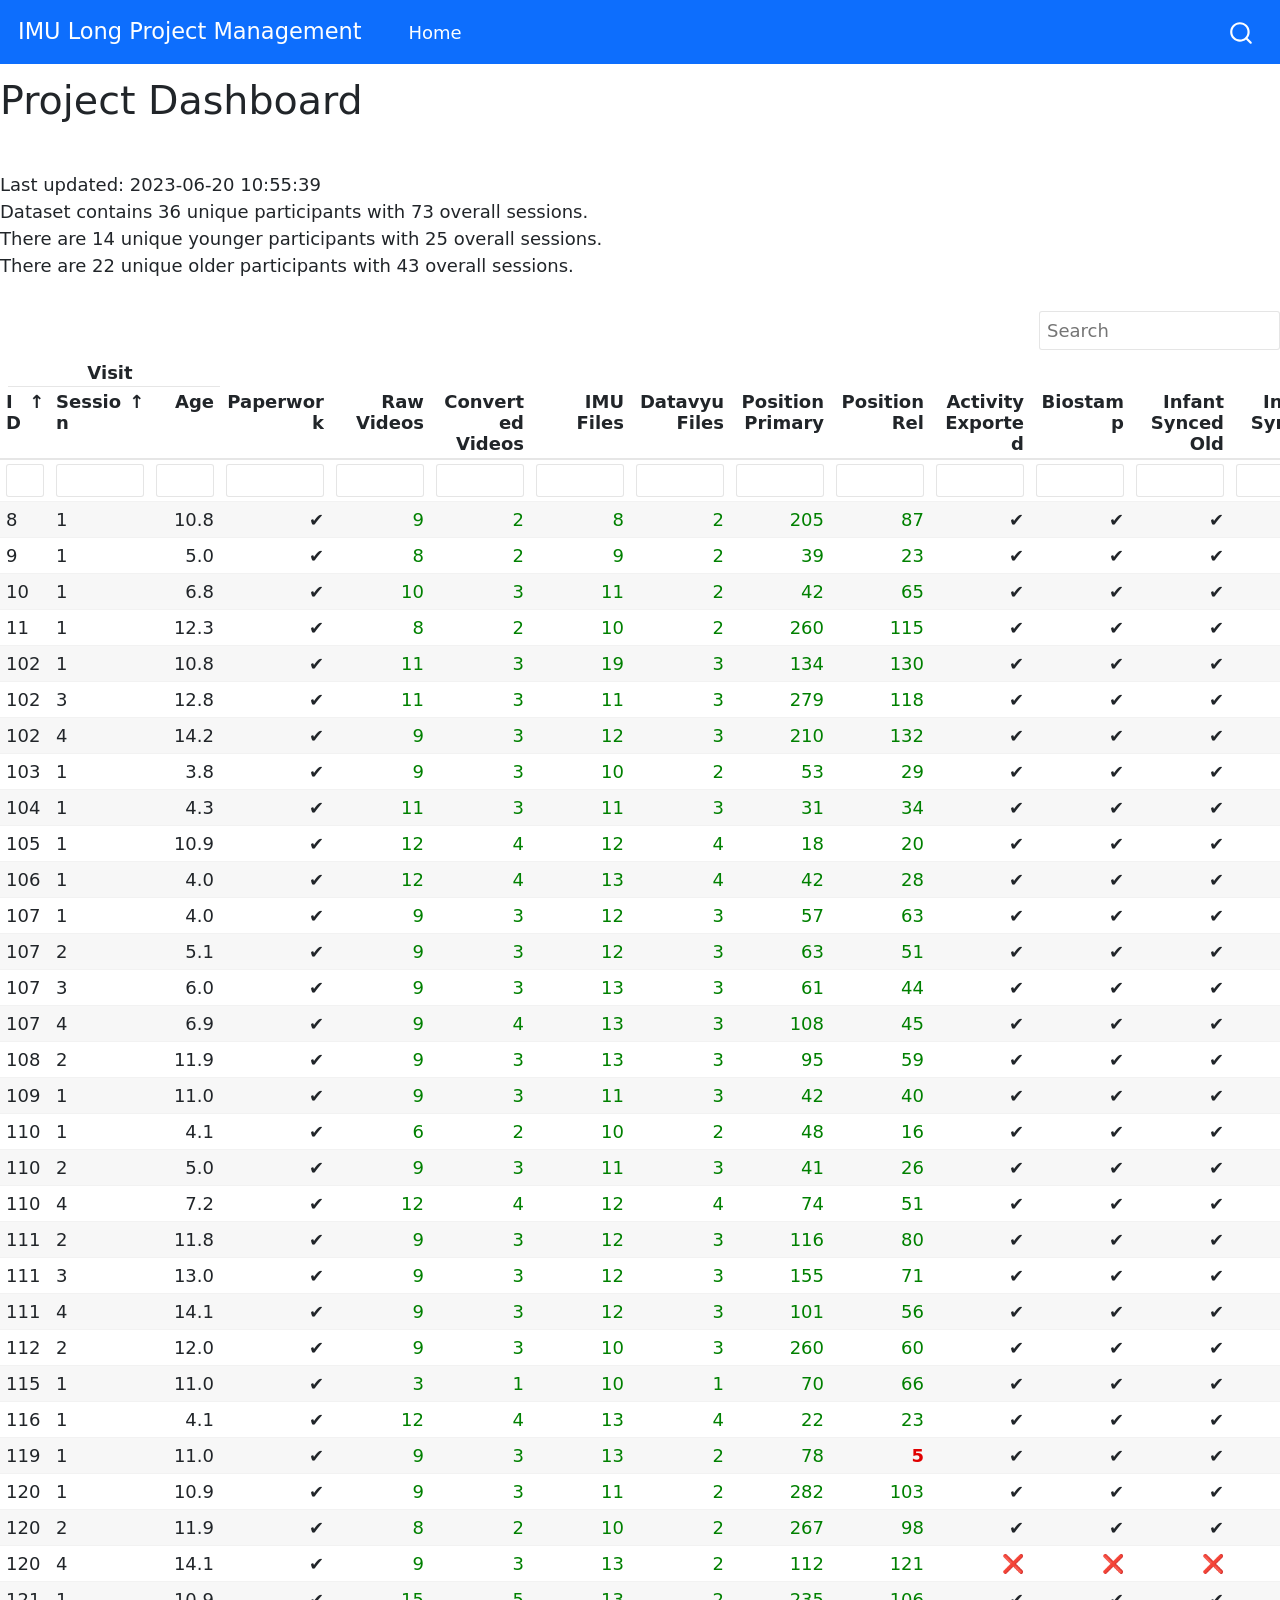
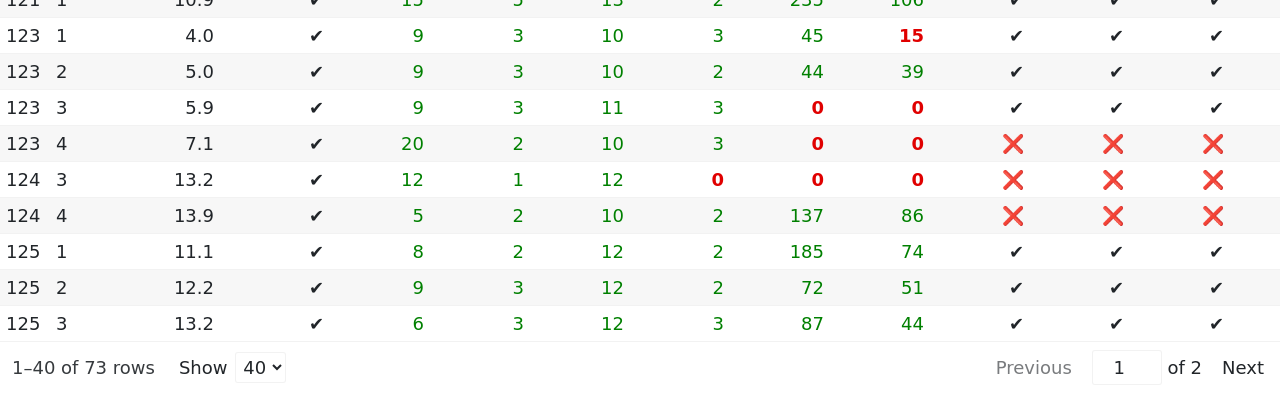
<file: docs/index.html>
<!DOCTYPE html>
<html xmlns="http://www.w3.org/1999/xhtml" lang="en" xml:lang="en"><head>

<meta charset="utf-8">
<meta name="generator" content="quarto-1.2.335">

<meta name="viewport" content="width=device-width, initial-scale=1.0, user-scalable=yes">


<title>IMU Long Project Management - Project Dashboard</title>
<style>
code{white-space: pre-wrap;}
span.smallcaps{font-variant: small-caps;}
div.columns{display: flex; gap: min(4vw, 1.5em);}
div.column{flex: auto; overflow-x: auto;}
div.hanging-indent{margin-left: 1.5em; text-indent: -1.5em;}
ul.task-list{list-style: none;}
ul.task-list li input[type="checkbox"] {
  width: 0.8em;
  margin: 0 0.8em 0.2em -1.6em;
  vertical-align: middle;
}
</style>


<script src="site_libs/quarto-nav/quarto-nav.js"></script>
<script src="site_libs/quarto-nav/headroom.min.js"></script>
<script src="site_libs/clipboard/clipboard.min.js"></script>
<script src="site_libs/quarto-search/autocomplete.umd.js"></script>
<script src="site_libs/quarto-search/fuse.min.js"></script>
<script src="site_libs/quarto-search/quarto-search.js"></script>
<meta name="quarto:offset" content="./">
<script src="site_libs/quarto-html/quarto.js"></script>
<script src="site_libs/quarto-html/popper.min.js"></script>
<script src="site_libs/quarto-html/tippy.umd.min.js"></script>
<script src="site_libs/quarto-html/anchor.min.js"></script>
<link href="site_libs/quarto-html/tippy.css" rel="stylesheet">
<link href="site_libs/quarto-html/quarto-syntax-highlighting.css" rel="stylesheet" id="quarto-text-highlighting-styles">
<script src="site_libs/bootstrap/bootstrap.min.js"></script>
<link href="site_libs/bootstrap/bootstrap-icons.css" rel="stylesheet">
<link href="site_libs/bootstrap/bootstrap.min.css" rel="stylesheet" id="quarto-bootstrap" data-mode="light">
<script id="quarto-search-options" type="application/json">{
  "location": "navbar",
  "copy-button": false,
  "collapse-after": 3,
  "panel-placement": "end",
  "type": "overlay",
  "limit": 20,
  "language": {
    "search-no-results-text": "No results",
    "search-matching-documents-text": "matching documents",
    "search-copy-link-title": "Copy link to search",
    "search-hide-matches-text": "Hide additional matches",
    "search-more-match-text": "more match in this document",
    "search-more-matches-text": "more matches in this document",
    "search-clear-button-title": "Clear",
    "search-detached-cancel-button-title": "Cancel",
    "search-submit-button-title": "Submit"
  }
}</script>

<script src="site_libs/core-js-2.5.3/shim.min.js"></script>
<script src="site_libs/react-17.0.0/react.min.js"></script>
<script src="site_libs/react-17.0.0/react-dom.min.js"></script>
<script src="site_libs/reactwidget-1.0.0/react-tools.js"></script>
<script src="site_libs/htmlwidgets-1.6.2/htmlwidgets.js"></script>
<link href="site_libs/reactable-0.4.4/reactable.css" rel="stylesheet">
<script src="site_libs/reactable-binding-0.4.4/reactable.js"></script>


</head>

<body class="nav-fixed fullcontent">

<div id="quarto-search-results"></div>
  <header id="quarto-header" class="headroom fixed-top">
    <nav class="navbar navbar-expand-lg navbar-dark ">
      <div class="navbar-container container-fluid">
      <div class="navbar-brand-container">
    <a class="navbar-brand" href="./index.html">
    <span class="navbar-title">IMU Long Project Management</span>
    </a>
  </div>
          <button class="navbar-toggler" type="button" data-bs-toggle="collapse" data-bs-target="#navbarCollapse" aria-controls="navbarCollapse" aria-expanded="false" aria-label="Toggle navigation" onclick="if (window.quartoToggleHeadroom) { window.quartoToggleHeadroom(); }">
  <span class="navbar-toggler-icon"></span>
</button>
          <div class="collapse navbar-collapse" id="navbarCollapse">
            <ul class="navbar-nav navbar-nav-scroll me-auto">
  <li class="nav-item">
    <a class="nav-link active" href="./index.html" aria-current="page">
 <span class="menu-text">Home</span></a>
  </li>  
</ul>
              <div id="quarto-search" class="" title="Search"></div>
          </div> <!-- /navcollapse -->
      </div> <!-- /container-fluid -->
    </nav>
</header>
<!-- content -->
<div id="quarto-content" class="quarto-container page-layout-custom page-navbar">
<!-- sidebar -->
<!-- margin-sidebar -->
<!-- main -->

<header id="title-block-header" class="quarto-title-block default">
<div class="quarto-title">
<h1 class="title">Project Dashboard</h1>
</div>



<div class="quarto-title-meta">

    
  
    
  </div>
  

</header>

<div class="cell">

</div>
<p>Last updated: 2023-06-20 10:55:39<br>
Dataset contains 36 unique participants with 73 overall sessions.<br>
There are 14 unique younger participants with 25 overall sessions.<br>
There are 22 unique older participants with 43 overall sessions.</p>
<div class="cell">
<div class="cell-output-display">

<div class="reactable html-widget html-fill-item-overflow-hidden html-fill-item" id="htmlwidget-3f5544993ae7a41d0b6e" style="width:auto;height:auto;"></div>
<script type="application/json" data-for="htmlwidget-3f5544993ae7a41d0b6e">{"x":{"tag":{"name":"Reactable","attribs":{"data":{"ID":[8,9,10,11,102,102,102,103,104,105,106,107,107,107,107,108,109,110,110,110,111,111,111,112,115,116,119,120,120,120,121,123,123,123,123,124,124,125,125,125,125,128,128,128,128,130,130,130,130,132,132,133,133,134,136,136,136,136,138,138,138,139,139,139,140,141,141,141,145,145,148,148,149],"Session":[1,1,1,1,1,3,4,1,1,1,1,1,2,3,4,2,1,1,2,4,2,3,4,2,1,1,1,1,2,4,1,1,2,3,4,3,4,1,2,3,4,1,2,3,4,1,2,3,4,3,4,1,3,1,1,2,3,4,1,2,3,1,2,3,1,2,3,4,2,3,1,2,1],"Paperwork":[1,1,1,1,3,3,3,3,3,3,3,3,3,3,3,3,3,4,3,3,3,3,3,3,3,3,3,3,3,3,3,3,3,3,3,3,3,3,3,3,3,3,2,3,3,3,3,3,3,3,3,4,3,3,3,3,3,3,3,3,3,3,3,3,3,3,3,3,3,3,3,3,3],"Raw Videos":[9,8,10,8,11,11,9,9,11,12,12,9,9,9,9,9,9,6,9,12,9,9,9,9,3,12,9,9,8,9,15,9,9,9,20,12,5,8,9,6,6,6,12,4,5,9,12,11,32,4,6,5,5,9,5,11,30,4,1,6,6,6,14,12,7,26,19,25,6,6,5,28,6],"Converted Videos":[2,2,3,2,3,3,3,3,3,4,4,3,3,3,4,3,3,2,3,4,3,3,3,3,1,4,3,3,2,3,5,3,3,3,2,1,2,2,3,3,2,0,1,2,2,3,3,2,2,2,1,2,2,3,2,2,2,2,0,0,2,2,2,2,2,2,2,2,4,2,2,2,2],"IMU Files":[8,9,11,10,19,11,12,10,11,12,13,12,12,13,13,13,11,10,11,12,12,12,12,10,10,13,13,11,10,13,13,10,10,11,10,12,10,12,12,12,10,12,11,10,12,14,11,11,13,10,10,12,11,11,10,11,8,12,11,12,12,12,12,12,12,12,11,2,10,13,10,10,10],"Datavyu Files":[2,2,2,2,3,3,3,2,3,4,4,3,3,3,3,3,3,2,3,4,3,3,3,3,1,4,2,2,2,2,2,3,2,3,3,0,2,2,2,3,2,2,1,2,2,1,3,3,2,1,1,2,2,0,2,2,2,0,0,0,0,1,2,0,2,2,2,0,2,0,2,0,2],"Position Primary":[205,39,42,260,134,279,210,53,31,18,42,57,63,61,108,95,42,48,41,74,116,155,101,260,70,22,78,282,267,112,235,45,44,0,0,0,137,185,72,87,73,0,209,103,36,90,0,0,154,8,0,176,2,0,0,0,131,0,0,0,0,2,0,0,37,73,5,0,2,0,2,0,2],"Position Rel":[87,23,65,115,130,118,132,29,34,20,28,63,51,44,45,59,40,16,26,51,80,71,56,60,66,23,5,103,98,121,106,15,39,0,0,0,86,74,51,44,58,0,66,60,38,94,0,0,39,6,0,117,34,0,0,0,2,0,0,0,0,47,0,0,41,47,45,0,19,0,29,0,14],"Activity Exported":[1,1,1,1,1,1,1,1,1,1,1,1,1,1,1,1,1,1,1,1,1,1,1,1,1,1,1,1,1,0,1,1,1,1,0,0,0,1,1,1,0,1,0,0,0,1,1,0,0,0,0,1,0,0,1,0,0,0,0,0,0,0,0,0,0,0,0,0,0,0,0,0,0],"Biostamp":[1,1,1,1,1,1,1,1,1,1,1,1,1,1,1,1,1,1,1,1,1,1,1,1,1,1,1,1,1,0,1,1,1,1,0,0,0,1,1,1,0,1,1,1,0,1,1,1,0,1,0,1,0,0,1,0,0,0,0,0,0,0,0,0,0,0,0,0,0,0,0,0,0],"Infant Synced Old":[1,1,1,1,1,1,1,1,1,1,1,1,1,1,1,1,1,1,1,1,1,1,1,1,1,1,1,1,1,0,1,1,1,1,0,0,0,1,1,1,0,1,0,0,0,1,1,0,0,0,0,1,0,0,0,0,0,0,0,0,0,0,0,0,0,0,0,0,0,0,0,0,0],"Infant Synced Jul":[1,1,1,1,1,1,1,1,1,1,1,1,1,1,1,1,1,1,1,1,1,1,1,1,1,1,1,1,1,0,1,1,1,1,0,0,0,1,1,1,0,1,0,0,0,1,1,0,0,0,0,1,0,0,1,0,0,0,0,0,0,0,0,0,0,0,0,0,0,0,0,0,0],"Infant Synced Codes":[1,1,1,1,1,1,1,1,1,1,1,1,1,1,1,1,1,1,1,1,1,1,1,1,1,1,1,1,1,0,1,1,1,1,0,0,0,1,1,1,0,1,0,0,0,1,1,0,0,0,0,1,0,0,1,0,0,0,0,0,0,0,0,0,0,0,0,0,0,0,0,0,0],"LENA ITS":[1,1,1,1,1,1,1,1,1,1,1,1,1,1,1,1,1,1,1,1,1,1,1,1,1,1,1,1,1,1,1,1,1,1,1,1,1,1,1,1,1,1,1,1,0,1,1,1,0,1,0,1,0,1,1,1,0,0,1,0,0,1,0,0,0,0,0,0,0,0,0,0,0],"LENA Processed":[2,2,2,2,2,2,2,2,2,2,2,2,2,2,2,2,2,2,2,2,2,2,2,2,2,2,2,2,2,2,2,2,2,2,2,2,2,2,2,2,2,2,2,2,0,2,2,2,0,2,0,2,0,2,2,2,0,0,2,0,0,2,0,0,0,0,0,0,0,0,0,0,0],"LENA Synced":[1,1,1,1,1,1,1,1,1,1,1,1,1,1,1,1,1,1,1,1,1,1,1,1,1,1,1,1,1,0,1,1,1,1,0,0,0,1,1,0,0,1,0,0,0,1,0,0,0,0,0,0,0,0,0,0,0,0,0,0,0,0,0,0,0,0,0,0,0,0,0,0,0],"Pt2 Processed":[1,1,0,1,1,1,0,1,1,1,1,1,0,1,1,1,1,1,1,1,1,1,1,1,0,1,1,1,1,0,0,0,1,0,0,0,0,1,1,0,0,0,0,0,0,0,0,0,0,0,0,0,0,0,0,0,0,0,0,0,0,0,0,0,0,0,0,0,0,0,0,0,0],"Age":[10.8090349075975,4.96098562628337,6.80082135523614,12.2546201232033,10.8418891170431,12.8459958932238,14.2258726899384,3.84394250513347,4.27104722792608,10.9075975359343,4.0082135523614,4.04106776180698,5.09240246406571,5.97946611909651,6.93223819301848,11.8932238193018,10.9733059548255,4.10677618069815,5.02669404517454,7.16221765913758,11.8275154004107,12.9774127310062,14.0616016427105,12.0246406570842,10.9733059548255,4.07392197125257,11.0390143737166,10.9404517453799,11.9260780287474,14.0944558521561,10.9404517453799,4.0082135523614,4.96098562628337,5.91375770020534,7.06365503080082,13.2073921971253,13.8973305954825,11.1047227926078,12.1560574948665,13.1745379876797,13.864476386037,10.8418891170431,12.0574948665298,13.0102669404517,"NA",10.7433264887064,12.0246406570842,12.8459958932238,14.0616016427105,5.84804928131417,6.99794661190965,11.1375770020534,13.0759753593429,11.2361396303901,11.170431211499,12.0903490759754,12.8788501026694,13.8973305954825,3.71252566735113,5.02669404517454,6.04517453798768,11.006160164271,"NA",13.1088295687885,11.2032854209446,12.0903490759754,12.911704312115,"NA",4.79671457905544,"NA",4.07392197125257,"NA",3.90965092402464],"Date":["3/30/21","5/5/21","5/25/21","6/16/21","7/12/21","9/11/21","10/23/21","9/6/21","1/3/22","2/9/22","3/3/22","3/8/22","4/9/22","5/6/22","6/4/22","5/12/22","5/19/22","5/31/22","6/28/22","9/1/22","6/14/22","7/19/22","8/21/22","6/16/22","10/5/22","8/15/22","11/1/22","11/13/22","12/13/22","2/17/23","11/8/22","11/22/22","12/21/22","1/19/23","2/23/23","1/31/23","2/21/23","12/4/22","1/5/23","2/5/23","2/26/23","12/19/22","1/25/23","2/23/23",null,"12/19/22","1/27/23","2/21/23","3/30/23","2/7/23","3/14/23","2/10/23","4/10/23","2/12/23","2/15/23","3/15/23","4/8/23","5/9/23","3/8/23","4/17/23","5/18/23","3/12/23",null,"5/15/23","3/20/23","4/6/23","5/1/23",null,"5/11/23",null,"5/23/23",null,"5/26/23"],"Start Time":["10:25:00","10:18:00","09:29:00","09:41:00","12:39:00","09:13:00","10:40:00","10:00:00","09:25:00","10:10:00","10:34:00","10:24:00","10:38:00","10:49:00","10:47:00","10:40:00","11:34:00","10:17:00","10:26:00","13:15:00","09:29:00","09:48:00","09:14:00","10:17:00","10:31:00","10:40:00","10:20:00","10:01:00","10:52:00","10:58:00","10:45:00","08:52:00","10:25:00","09:12:00","09:25:00","09:38:00","09:39:00","10:22:00","10:22:00","09:50:00","10:13:00","12:05:00","09:17:00","09:11:00",null,"09:28:00","10:20:00","10:11:00","11:40:00","09:41:00","09:26:00","09:22:00","08:57:00","09:19:00","10:12:00","10:25:00","10:15:00","10:24:00","09:55:00","09:30:00","09:51:00","09:39:00",null,"10:24:00","09:17:00","08:34:00","08:19:00",null,"10:09:00",null,"10:10:00",null,"10:40:00"],"End Time":["17:15:00","20:14:00","20:20:00","20:03:00","20:00:00","20:00:00","20:00:00","20:00:00","16:37:00","18:27:00","21:10:00","20:21:00","19:37:00","19:02:00","19:18:00","19:33:00","18:40:00","20:30:00","21:15:00","21:15:00","17:46:00","18:33:00","10:28:00","22:20:00","17:40:00","20:00:00","19:00:00","19:20:00","22:28:00","22:30:00","18:51:00","18:09:00","18:14:00","18:49:00","18:45:00","21:15:00","19:30:00","19:30:00","20:30:00","20:15:00","20:00:00","19:15:00","17:45:00","19:37:00",null,"18:55:00","20:00:00","15:36:00","19:03:00","19:00:00","19:20:00","11:22:00","19:00:00","19:05:00","21:50:00","22:34:00","22:54:00","22:45:00","20:00:00","19:02:00","19:27:00","20:54:00",null,"18:59:00","19:25:00","19:02:00","19:07:00",null,"20:44:00",null,"19:25:00",null,"17:40:00"]},"columns":[{"id":"ID","name":"ID","type":"numeric","format":{"cell":{"digits":0},"aggregated":{"digits":0}},"maxWidth":50,"align":"left"},{"id":"Session","name":"Session","type":"numeric","format":{"cell":{"digits":0},"aggregated":{"digits":0}},"maxWidth":100,"align":"left"},{"id":"Paperwork","name":"Paperwork","type":"numeric","format":{"cell":{"digits":1,"percent":true},"aggregated":{"digits":1,"percent":true}},"cell":["✔️","✔️","✔️","✔️","✔️","✔️","✔️","✔️","✔️","✔️","✔️","✔️","✔️","✔️","✔️","✔️","✔️","✔️","✔️","✔️","✔️","✔️","✔️","✔️","✔️","✔️","✔️","✔️","✔️","✔️","✔️","✔️","✔️","✔️","✔️","✔️","✔️","✔️","✔️","✔️","✔️","✔️","✔️","✔️","✔️","✔️","✔️","✔️","✔️","✔️","✔️","✔️","✔️","✔️","✔️","✔️","✔️","✔️","✔️","✔️","✔️","✔️","✔️","✔️","✔️","✔️","✔️","✔️","✔️","✔️","✔️","✔️","✔️"],"minWidth":110},{"id":"Raw Videos","name":"Raw Videos","type":"numeric","format":{"cell":{"digits":0},"aggregated":{"digits":0}},"style":[{"color":"#008000"},{"color":"#008000"},{"color":"#008000"},{"color":"#008000"},{"color":"#008000"},{"color":"#008000"},{"color":"#008000"},{"color":"#008000"},{"color":"#008000"},{"color":"#008000"},{"color":"#008000"},{"color":"#008000"},{"color":"#008000"},{"color":"#008000"},{"color":"#008000"},{"color":"#008000"},{"color":"#008000"},{"color":"#008000"},{"color":"#008000"},{"color":"#008000"},{"color":"#008000"},{"color":"#008000"},{"color":"#008000"},{"color":"#008000"},{"color":"#008000"},{"color":"#008000"},{"color":"#008000"},{"color":"#008000"},{"color":"#008000"},{"color":"#008000"},{"color":"#008000"},{"color":"#008000"},{"color":"#008000"},{"color":"#008000"},{"color":"#008000"},{"color":"#008000"},{"color":"#008000"},{"color":"#008000"},{"color":"#008000"},{"color":"#008000"},{"color":"#008000"},{"color":"#008000"},{"color":"#008000"},{"color":"#008000"},{"color":"#008000"},{"color":"#008000"},{"color":"#008000"},{"color":"#008000"},{"color":"#008000"},{"color":"#008000"},{"color":"#008000"},{"color":"#008000"},{"color":"#008000"},{"color":"#008000"},{"color":"#008000"},{"color":"#008000"},{"color":"#008000"},{"color":"#008000"},{"color":"#008000"},{"color":"#008000"},{"color":"#008000"},{"color":"#008000"},{"color":"#008000"},{"color":"#008000"},{"color":"#008000"},{"color":"#008000"},{"color":"#008000"},{"color":"#008000"},{"color":"#008000"},{"color":"#008000"},{"color":"#008000"},{"color":"#008000"},{"color":"#008000"}]},{"id":"Converted Videos","name":"Converted Videos","type":"numeric","format":{"cell":{"digits":0},"aggregated":{"digits":0}},"style":[{"color":"#008000"},{"color":"#008000"},{"color":"#008000"},{"color":"#008000"},{"color":"#008000"},{"color":"#008000"},{"color":"#008000"},{"color":"#008000"},{"color":"#008000"},{"color":"#008000"},{"color":"#008000"},{"color":"#008000"},{"color":"#008000"},{"color":"#008000"},{"color":"#008000"},{"color":"#008000"},{"color":"#008000"},{"color":"#008000"},{"color":"#008000"},{"color":"#008000"},{"color":"#008000"},{"color":"#008000"},{"color":"#008000"},{"color":"#008000"},{"color":"#008000"},{"color":"#008000"},{"color":"#008000"},{"color":"#008000"},{"color":"#008000"},{"color":"#008000"},{"color":"#008000"},{"color":"#008000"},{"color":"#008000"},{"color":"#008000"},{"color":"#008000"},{"color":"#008000"},{"color":"#008000"},{"color":"#008000"},{"color":"#008000"},{"color":"#008000"},{"color":"#008000"},{"color":"#e00000","fontWeight":"bold"},{"color":"#008000"},{"color":"#008000"},{"color":"#008000"},{"color":"#008000"},{"color":"#008000"},{"color":"#008000"},{"color":"#008000"},{"color":"#008000"},{"color":"#008000"},{"color":"#008000"},{"color":"#008000"},{"color":"#008000"},{"color":"#008000"},{"color":"#008000"},{"color":"#008000"},{"color":"#008000"},{"color":"#e00000","fontWeight":"bold"},{"color":"#e00000","fontWeight":"bold"},{"color":"#008000"},{"color":"#008000"},{"color":"#008000"},{"color":"#008000"},{"color":"#008000"},{"color":"#008000"},{"color":"#008000"},{"color":"#008000"},{"color":"#008000"},{"color":"#008000"},{"color":"#008000"},{"color":"#008000"},{"color":"#008000"}]},{"id":"IMU Files","name":"IMU Files","type":"numeric","format":{"cell":{"digits":0},"aggregated":{"digits":0}},"style":[{"color":"#008000"},{"color":"#008000"},{"color":"#008000"},{"color":"#008000"},{"color":"#008000"},{"color":"#008000"},{"color":"#008000"},{"color":"#008000"},{"color":"#008000"},{"color":"#008000"},{"color":"#008000"},{"color":"#008000"},{"color":"#008000"},{"color":"#008000"},{"color":"#008000"},{"color":"#008000"},{"color":"#008000"},{"color":"#008000"},{"color":"#008000"},{"color":"#008000"},{"color":"#008000"},{"color":"#008000"},{"color":"#008000"},{"color":"#008000"},{"color":"#008000"},{"color":"#008000"},{"color":"#008000"},{"color":"#008000"},{"color":"#008000"},{"color":"#008000"},{"color":"#008000"},{"color":"#008000"},{"color":"#008000"},{"color":"#008000"},{"color":"#008000"},{"color":"#008000"},{"color":"#008000"},{"color":"#008000"},{"color":"#008000"},{"color":"#008000"},{"color":"#008000"},{"color":"#008000"},{"color":"#008000"},{"color":"#008000"},{"color":"#008000"},{"color":"#008000"},{"color":"#008000"},{"color":"#008000"},{"color":"#008000"},{"color":"#008000"},{"color":"#008000"},{"color":"#008000"},{"color":"#008000"},{"color":"#008000"},{"color":"#008000"},{"color":"#008000"},{"color":"#008000"},{"color":"#008000"},{"color":"#008000"},{"color":"#008000"},{"color":"#008000"},{"color":"#008000"},{"color":"#008000"},{"color":"#008000"},{"color":"#008000"},{"color":"#008000"},{"color":"#008000"},{"color":"#e00000","fontWeight":"bold"},{"color":"#008000"},{"color":"#008000"},{"color":"#008000"},{"color":"#008000"},{"color":"#008000"}]},{"id":"Datavyu Files","name":"Datavyu Files","type":"numeric","format":{"cell":{"digits":0},"aggregated":{"digits":0}},"style":[{"color":"#008000"},{"color":"#008000"},{"color":"#008000"},{"color":"#008000"},{"color":"#008000"},{"color":"#008000"},{"color":"#008000"},{"color":"#008000"},{"color":"#008000"},{"color":"#008000"},{"color":"#008000"},{"color":"#008000"},{"color":"#008000"},{"color":"#008000"},{"color":"#008000"},{"color":"#008000"},{"color":"#008000"},{"color":"#008000"},{"color":"#008000"},{"color":"#008000"},{"color":"#008000"},{"color":"#008000"},{"color":"#008000"},{"color":"#008000"},{"color":"#008000"},{"color":"#008000"},{"color":"#008000"},{"color":"#008000"},{"color":"#008000"},{"color":"#008000"},{"color":"#008000"},{"color":"#008000"},{"color":"#008000"},{"color":"#008000"},{"color":"#008000"},{"color":"#e00000","fontWeight":"bold"},{"color":"#008000"},{"color":"#008000"},{"color":"#008000"},{"color":"#008000"},{"color":"#008000"},{"color":"#008000"},{"color":"#008000"},{"color":"#008000"},{"color":"#008000"},{"color":"#008000"},{"color":"#008000"},{"color":"#008000"},{"color":"#008000"},{"color":"#008000"},{"color":"#008000"},{"color":"#008000"},{"color":"#008000"},{"color":"#e00000","fontWeight":"bold"},{"color":"#008000"},{"color":"#008000"},{"color":"#008000"},{"color":"#e00000","fontWeight":"bold"},{"color":"#e00000","fontWeight":"bold"},{"color":"#e00000","fontWeight":"bold"},{"color":"#e00000","fontWeight":"bold"},{"color":"#008000"},{"color":"#008000"},{"color":"#e00000","fontWeight":"bold"},{"color":"#008000"},{"color":"#008000"},{"color":"#008000"},{"color":"#e00000","fontWeight":"bold"},{"color":"#008000"},{"color":"#e00000","fontWeight":"bold"},{"color":"#008000"},{"color":"#e00000","fontWeight":"bold"},{"color":"#008000"}]},{"id":"Position Primary","name":"Position Primary","type":"numeric","format":{"cell":{"digits":0},"aggregated":{"digits":0}},"style":[{"color":"#008000"},{"color":"#008000"},{"color":"#008000"},{"color":"#008000"},{"color":"#008000"},{"color":"#008000"},{"color":"#008000"},{"color":"#008000"},{"color":"#008000"},{"color":"#008000"},{"color":"#008000"},{"color":"#008000"},{"color":"#008000"},{"color":"#008000"},{"color":"#008000"},{"color":"#008000"},{"color":"#008000"},{"color":"#008000"},{"color":"#008000"},{"color":"#008000"},{"color":"#008000"},{"color":"#008000"},{"color":"#008000"},{"color":"#008000"},{"color":"#008000"},{"color":"#008000"},{"color":"#008000"},{"color":"#008000"},{"color":"#008000"},{"color":"#008000"},{"color":"#008000"},{"color":"#008000"},{"color":"#008000"},{"color":"#e00000","fontWeight":"bold"},{"color":"#e00000","fontWeight":"bold"},{"color":"#e00000","fontWeight":"bold"},{"color":"#008000"},{"color":"#008000"},{"color":"#008000"},{"color":"#008000"},{"color":"#008000"},{"color":"#e00000","fontWeight":"bold"},{"color":"#008000"},{"color":"#008000"},{"color":"#008000"},{"color":"#008000"},{"color":"#e00000","fontWeight":"bold"},{"color":"#e00000","fontWeight":"bold"},{"color":"#008000"},{"color":"#e00000","fontWeight":"bold"},{"color":"#e00000","fontWeight":"bold"},{"color":"#008000"},{"color":"#e00000","fontWeight":"bold"},{"color":"#e00000","fontWeight":"bold"},{"color":"#e00000","fontWeight":"bold"},{"color":"#e00000","fontWeight":"bold"},{"color":"#008000"},{"color":"#e00000","fontWeight":"bold"},{"color":"#e00000","fontWeight":"bold"},{"color":"#e00000","fontWeight":"bold"},{"color":"#e00000","fontWeight":"bold"},{"color":"#e00000","fontWeight":"bold"},{"color":"#e00000","fontWeight":"bold"},{"color":"#e00000","fontWeight":"bold"},{"color":"#008000"},{"color":"#008000"},{"color":"#e00000","fontWeight":"bold"},{"color":"#e00000","fontWeight":"bold"},{"color":"#e00000","fontWeight":"bold"},{"color":"#e00000","fontWeight":"bold"},{"color":"#e00000","fontWeight":"bold"},{"color":"#e00000","fontWeight":"bold"},{"color":"#e00000","fontWeight":"bold"}]},{"id":"Position Rel","name":"Position Rel","type":"numeric","format":{"cell":{"digits":0},"aggregated":{"digits":0}},"style":[{"color":"#008000"},{"color":"#008000"},{"color":"#008000"},{"color":"#008000"},{"color":"#008000"},{"color":"#008000"},{"color":"#008000"},{"color":"#008000"},{"color":"#008000"},{"color":"#008000"},{"color":"#008000"},{"color":"#008000"},{"color":"#008000"},{"color":"#008000"},{"color":"#008000"},{"color":"#008000"},{"color":"#008000"},{"color":"#008000"},{"color":"#008000"},{"color":"#008000"},{"color":"#008000"},{"color":"#008000"},{"color":"#008000"},{"color":"#008000"},{"color":"#008000"},{"color":"#008000"},{"color":"#e00000","fontWeight":"bold"},{"color":"#008000"},{"color":"#008000"},{"color":"#008000"},{"color":"#008000"},{"color":"#e00000","fontWeight":"bold"},{"color":"#008000"},{"color":"#e00000","fontWeight":"bold"},{"color":"#e00000","fontWeight":"bold"},{"color":"#e00000","fontWeight":"bold"},{"color":"#008000"},{"color":"#008000"},{"color":"#008000"},{"color":"#008000"},{"color":"#008000"},{"color":"#e00000","fontWeight":"bold"},{"color":"#008000"},{"color":"#008000"},{"color":"#008000"},{"color":"#008000"},{"color":"#e00000","fontWeight":"bold"},{"color":"#e00000","fontWeight":"bold"},{"color":"#008000"},{"color":"#e00000","fontWeight":"bold"},{"color":"#e00000","fontWeight":"bold"},{"color":"#008000"},{"color":"#008000"},{"color":"#e00000","fontWeight":"bold"},{"color":"#e00000","fontWeight":"bold"},{"color":"#e00000","fontWeight":"bold"},{"color":"#e00000","fontWeight":"bold"},{"color":"#e00000","fontWeight":"bold"},{"color":"#e00000","fontWeight":"bold"},{"color":"#e00000","fontWeight":"bold"},{"color":"#e00000","fontWeight":"bold"},{"color":"#008000"},{"color":"#e00000","fontWeight":"bold"},{"color":"#e00000","fontWeight":"bold"},{"color":"#008000"},{"color":"#008000"},{"color":"#008000"},{"color":"#e00000","fontWeight":"bold"},{"color":"#008000"},{"color":"#e00000","fontWeight":"bold"},{"color":"#008000"},{"color":"#e00000","fontWeight":"bold"},{"color":"#e00000","fontWeight":"bold"}]},{"id":"Activity Exported","name":"Activity Exported","type":"numeric","format":{"cell":{"digits":1,"percent":true},"aggregated":{"digits":1,"percent":true}},"cell":["✔️","✔️","✔️","✔️","✔️","✔️","✔️","✔️","✔️","✔️","✔️","✔️","✔️","✔️","✔️","✔️","✔️","✔️","✔️","✔️","✔️","✔️","✔️","✔️","✔️","✔️","✔️","✔️","✔️","❌","✔️","✔️","✔️","✔️","❌","❌","❌","✔️","✔️","✔️","❌","✔️","❌","❌","❌","✔️","✔️","❌","❌","❌","❌","✔️","❌","❌","✔️","❌","❌","❌","❌","❌","❌","❌","❌","❌","❌","❌","❌","❌","❌","❌","❌","❌","❌"]},{"id":"Biostamp","name":"Biostamp","type":"numeric","format":{"cell":{"digits":1,"percent":true},"aggregated":{"digits":1,"percent":true}},"cell":["✔️","✔️","✔️","✔️","✔️","✔️","✔️","✔️","✔️","✔️","✔️","✔️","✔️","✔️","✔️","✔️","✔️","✔️","✔️","✔️","✔️","✔️","✔️","✔️","✔️","✔️","✔️","✔️","✔️","❌","✔️","✔️","✔️","✔️","❌","❌","❌","✔️","✔️","✔️","❌","✔️","✔️","✔️","❌","✔️","✔️","✔️","❌","✔️","❌","✔️","❌","❌","✔️","❌","❌","❌","❌","❌","❌","❌","❌","❌","❌","❌","❌","❌","❌","❌","❌","❌","❌"]},{"id":"Infant Synced Old","name":"Infant Synced Old","type":"numeric","format":{"cell":{"digits":1,"percent":true},"aggregated":{"digits":1,"percent":true}},"cell":["✔️","✔️","✔️","✔️","✔️","✔️","✔️","✔️","✔️","✔️","✔️","✔️","✔️","✔️","✔️","✔️","✔️","✔️","✔️","✔️","✔️","✔️","✔️","✔️","✔️","✔️","✔️","✔️","✔️","❌","✔️","✔️","✔️","✔️","❌","❌","❌","✔️","✔️","✔️","❌","✔️","❌","❌","❌","✔️","✔️","❌","❌","❌","❌","✔️","❌","❌","❌","❌","❌","❌","❌","❌","❌","❌","❌","❌","❌","❌","❌","❌","❌","❌","❌","❌","❌"]},{"id":"Infant Synced Jul","name":"Infant Synced Jul","type":"numeric","format":{"cell":{"digits":1,"percent":true},"aggregated":{"digits":1,"percent":true}},"cell":["✔️","✔️","✔️","✔️","✔️","✔️","✔️","✔️","✔️","✔️","✔️","✔️","✔️","✔️","✔️","✔️","✔️","✔️","✔️","✔️","✔️","✔️","✔️","✔️","✔️","✔️","✔️","✔️","✔️","❌","✔️","✔️","✔️","✔️","❌","❌","❌","✔️","✔️","✔️","❌","✔️","❌","❌","❌","✔️","✔️","❌","❌","❌","❌","✔️","❌","❌","✔️","❌","❌","❌","❌","❌","❌","❌","❌","❌","❌","❌","❌","❌","❌","❌","❌","❌","❌"]},{"id":"Infant Synced Codes","name":"Infant Synced Codes","type":"numeric","format":{"cell":{"digits":1,"percent":true},"aggregated":{"digits":1,"percent":true}},"cell":["✔️","✔️","✔️","✔️","✔️","✔️","✔️","✔️","✔️","✔️","✔️","✔️","✔️","✔️","✔️","✔️","✔️","✔️","✔️","✔️","✔️","✔️","✔️","✔️","✔️","✔️","✔️","✔️","✔️","❌","✔️","✔️","✔️","✔️","❌","❌","❌","✔️","✔️","✔️","❌","✔️","❌","❌","❌","✔️","✔️","❌","❌","❌","❌","✔️","❌","❌","✔️","❌","❌","❌","❌","❌","❌","❌","❌","❌","❌","❌","❌","❌","❌","❌","❌","❌","❌"]},{"id":"LENA ITS","name":"LENA ITS","type":"numeric","format":{"cell":{"digits":1,"percent":true},"aggregated":{"digits":1,"percent":true}},"cell":["✔️","✔️","✔️","✔️","✔️","✔️","✔️","✔️","✔️","✔️","✔️","✔️","✔️","✔️","✔️","✔️","✔️","✔️","✔️","✔️","✔️","✔️","✔️","✔️","✔️","✔️","✔️","✔️","✔️","✔️","✔️","✔️","✔️","✔️","✔️","✔️","✔️","✔️","✔️","✔️","✔️","✔️","✔️","✔️","❌","✔️","✔️","✔️","❌","✔️","❌","✔️","❌","✔️","✔️","✔️","❌","❌","✔️","❌","❌","✔️","❌","❌","❌","❌","❌","❌","❌","❌","❌","❌","❌"]},{"id":"LENA Processed","name":"LENA Processed","type":"numeric","format":{"cell":{"digits":1,"percent":true},"aggregated":{"digits":1,"percent":true}},"cell":["✔️","✔️","✔️","✔️","✔️","✔️","✔️","✔️","✔️","✔️","✔️","✔️","✔️","✔️","✔️","✔️","✔️","✔️","✔️","✔️","✔️","✔️","✔️","✔️","✔️","✔️","✔️","✔️","✔️","✔️","✔️","✔️","✔️","✔️","✔️","✔️","✔️","✔️","✔️","✔️","✔️","✔️","✔️","✔️","❌","✔️","✔️","✔️","❌","✔️","❌","✔️","❌","✔️","✔️","✔️","❌","❌","✔️","❌","❌","✔️","❌","❌","❌","❌","❌","❌","❌","❌","❌","❌","❌"],"minWidth":130},{"id":"LENA Synced","name":"LENA Synced","type":"numeric","format":{"cell":{"digits":1,"percent":true},"aggregated":{"digits":1,"percent":true}},"cell":["✔️","✔️","✔️","✔️","✔️","✔️","✔️","✔️","✔️","✔️","✔️","✔️","✔️","✔️","✔️","✔️","✔️","✔️","✔️","✔️","✔️","✔️","✔️","✔️","✔️","✔️","✔️","✔️","✔️","❌","✔️","✔️","✔️","✔️","❌","❌","❌","✔️","✔️","❌","❌","✔️","❌","❌","❌","✔️","❌","❌","❌","❌","❌","❌","❌","❌","❌","❌","❌","❌","❌","❌","❌","❌","❌","❌","❌","❌","❌","❌","❌","❌","❌","❌","❌"]},{"id":"Pt2 Processed","name":"Pt2 Processed","type":"numeric","format":{"cell":{"digits":1,"percent":true},"aggregated":{"digits":1,"percent":true}},"cell":["✔️","✔️","❌","✔️","✔️","✔️","❌","✔️","✔️","✔️","✔️","✔️","❌","✔️","✔️","✔️","✔️","✔️","✔️","✔️","✔️","✔️","✔️","✔️","❌","✔️","✔️","✔️","✔️","❌","❌","❌","✔️","❌","❌","❌","❌","✔️","✔️","❌","❌","❌","❌","❌","❌","❌","❌","❌","❌","❌","❌","❌","❌","❌","❌","❌","❌","❌","❌","❌","❌","❌","❌","❌","❌","❌","❌","❌","❌","❌","❌","❌","❌"]},{"id":"Age","name":"Age","type":"numeric","format":{"cell":{"digits":1},"aggregated":{"digits":1}},"minWidth":70},{"id":"Date","name":"Date","type":"character","format":{"cell":{"date":true},"aggregated":{"date":true}},"minWidth":130},{"id":"Start Time","name":"Start Time","type":["hms","difftime"],"format":{"cell":{"digits":1,"percent":true},"aggregated":{"digits":1,"percent":true}},"minWidth":130},{"id":"End Time","name":"End Time","type":["hms","difftime"],"format":{"cell":{"digits":1,"percent":true},"aggregated":{"digits":1,"percent":true}},"minWidth":130}],"columnGroups":[{"name":"Visit","sticky":"left","columns":["ID","Session","Age"]}],"filterable":true,"searchable":true,"defaultSorted":[{"id":"ID","desc":false},{"id":"Session","desc":false}],"defaultPageSize":40,"showPageSizeOptions":true,"pageSizeOptions":[20,40,60,80],"paginationType":"jump","striped":true,"compact":true,"dataKey":"a8a095068e600ae09e77c64f9315dce9"},"children":[]},"class":"reactR_markup"},"evals":[],"jsHooks":[]}</script>
</div>
</div>




<script id="quarto-html-after-body" type="application/javascript">
window.document.addEventListener("DOMContentLoaded", function (event) {
  const toggleBodyColorMode = (bsSheetEl) => {
    const mode = bsSheetEl.getAttribute("data-mode");
    const bodyEl = window.document.querySelector("body");
    if (mode === "dark") {
      bodyEl.classList.add("quarto-dark");
      bodyEl.classList.remove("quarto-light");
    } else {
      bodyEl.classList.add("quarto-light");
      bodyEl.classList.remove("quarto-dark");
    }
  }
  const toggleBodyColorPrimary = () => {
    const bsSheetEl = window.document.querySelector("link#quarto-bootstrap");
    if (bsSheetEl) {
      toggleBodyColorMode(bsSheetEl);
    }
  }
  toggleBodyColorPrimary();  
  const icon = "";
  const anchorJS = new window.AnchorJS();
  anchorJS.options = {
    placement: 'right',
    icon: icon
  };
  anchorJS.add('.anchored');
  const clipboard = new window.ClipboardJS('.code-copy-button', {
    target: function(trigger) {
      return trigger.previousElementSibling;
    }
  });
  clipboard.on('success', function(e) {
    // button target
    const button = e.trigger;
    // don't keep focus
    button.blur();
    // flash "checked"
    button.classList.add('code-copy-button-checked');
    var currentTitle = button.getAttribute("title");
    button.setAttribute("title", "Copied!");
    let tooltip;
    if (window.bootstrap) {
      button.setAttribute("data-bs-toggle", "tooltip");
      button.setAttribute("data-bs-placement", "left");
      button.setAttribute("data-bs-title", "Copied!");
      tooltip = new bootstrap.Tooltip(button, 
        { trigger: "manual", 
          customClass: "code-copy-button-tooltip",
          offset: [0, -8]});
      tooltip.show();    
    }
    setTimeout(function() {
      if (tooltip) {
        tooltip.hide();
        button.removeAttribute("data-bs-title");
        button.removeAttribute("data-bs-toggle");
        button.removeAttribute("data-bs-placement");
      }
      button.setAttribute("title", currentTitle);
      button.classList.remove('code-copy-button-checked');
    }, 1000);
    // clear code selection
    e.clearSelection();
  });
  function tippyHover(el, contentFn) {
    const config = {
      allowHTML: true,
      content: contentFn,
      maxWidth: 500,
      delay: 100,
      arrow: false,
      appendTo: function(el) {
          return el.parentElement;
      },
      interactive: true,
      interactiveBorder: 10,
      theme: 'quarto',
      placement: 'bottom-start'
    };
    window.tippy(el, config); 
  }
  const noterefs = window.document.querySelectorAll('a[role="doc-noteref"]');
  for (var i=0; i<noterefs.length; i++) {
    const ref = noterefs[i];
    tippyHover(ref, function() {
      // use id or data attribute instead here
      let href = ref.getAttribute('data-footnote-href') || ref.getAttribute('href');
      try { href = new URL(href).hash; } catch {}
      const id = href.replace(/^#\/?/, "");
      const note = window.document.getElementById(id);
      return note.innerHTML;
    });
  }
  const findCites = (el) => {
    const parentEl = el.parentElement;
    if (parentEl) {
      const cites = parentEl.dataset.cites;
      if (cites) {
        return {
          el,
          cites: cites.split(' ')
        };
      } else {
        return findCites(el.parentElement)
      }
    } else {
      return undefined;
    }
  };
  var bibliorefs = window.document.querySelectorAll('a[role="doc-biblioref"]');
  for (var i=0; i<bibliorefs.length; i++) {
    const ref = bibliorefs[i];
    const citeInfo = findCites(ref);
    if (citeInfo) {
      tippyHover(citeInfo.el, function() {
        var popup = window.document.createElement('div');
        citeInfo.cites.forEach(function(cite) {
          var citeDiv = window.document.createElement('div');
          citeDiv.classList.add('hanging-indent');
          citeDiv.classList.add('csl-entry');
          var biblioDiv = window.document.getElementById('ref-' + cite);
          if (biblioDiv) {
            citeDiv.innerHTML = biblioDiv.innerHTML;
          }
          popup.appendChild(citeDiv);
        });
        return popup.innerHTML;
      });
    }
  }
});
</script>
</div> <!-- /content -->



</body></html>
</file>
<file: docs/site_libs/quarto-html/tippy.css>
.tippy-box[data-animation=fade][data-state=hidden]{opacity:0}[data-tippy-root]{max-width:calc(100vw - 10px)}.tippy-box{position:relative;background-color:#333;color:#fff;border-radius:4px;font-size:14px;line-height:1.4;white-space:normal;outline:0;transition-property:transform,visibility,opacity}.tippy-box[data-placement^=top]>.tippy-arrow{bottom:0}.tippy-box[data-placement^=top]>.tippy-arrow:before{bottom:-7px;left:0;border-width:8px 8px 0;border-top-color:initial;transform-origin:center top}.tippy-box[data-placement^=bottom]>.tippy-arrow{top:0}.tippy-box[data-placement^=bottom]>.tippy-arrow:before{top:-7px;left:0;border-width:0 8px 8px;border-bottom-color:initial;transform-origin:center bottom}.tippy-box[data-placement^=left]>.tippy-arrow{right:0}.tippy-box[data-placement^=left]>.tippy-arrow:before{border-width:8px 0 8px 8px;border-left-color:initial;right:-7px;transform-origin:center left}.tippy-box[data-placement^=right]>.tippy-arrow{left:0}.tippy-box[data-placement^=right]>.tippy-arrow:before{left:-7px;border-width:8px 8px 8px 0;border-right-color:initial;transform-origin:center right}.tippy-box[data-inertia][data-state=visible]{transition-timing-function:cubic-bezier(.54,1.5,.38,1.11)}.tippy-arrow{width:16px;height:16px;color:#333}.tippy-arrow:before{content:"";position:absolute;border-color:transparent;border-style:solid}.tippy-content{position:relative;padding:5px 9px;z-index:1}
</file>
<file: docs/site_libs/quarto-html/quarto-syntax-highlighting.css>
/* quarto syntax highlight colors */
:root {
  --quarto-hl-ot-color: #003B4F;
  --quarto-hl-at-color: #657422;
  --quarto-hl-ss-color: #20794D;
  --quarto-hl-an-color: #5E5E5E;
  --quarto-hl-fu-color: #4758AB;
  --quarto-hl-st-color: #20794D;
  --quarto-hl-cf-color: #003B4F;
  --quarto-hl-op-color: #5E5E5E;
  --quarto-hl-er-color: #AD0000;
  --quarto-hl-bn-color: #AD0000;
  --quarto-hl-al-color: #AD0000;
  --quarto-hl-va-color: #111111;
  --quarto-hl-bu-color: inherit;
  --quarto-hl-ex-color: inherit;
  --quarto-hl-pp-color: #AD0000;
  --quarto-hl-in-color: #5E5E5E;
  --quarto-hl-vs-color: #20794D;
  --quarto-hl-wa-color: #5E5E5E;
  --quarto-hl-do-color: #5E5E5E;
  --quarto-hl-im-color: #00769E;
  --quarto-hl-ch-color: #20794D;
  --quarto-hl-dt-color: #AD0000;
  --quarto-hl-fl-color: #AD0000;
  --quarto-hl-co-color: #5E5E5E;
  --quarto-hl-cv-color: #5E5E5E;
  --quarto-hl-cn-color: #8f5902;
  --quarto-hl-sc-color: #5E5E5E;
  --quarto-hl-dv-color: #AD0000;
  --quarto-hl-kw-color: #003B4F;
}

/* other quarto variables */
:root {
  --quarto-font-monospace: SFMono-Regular, Menlo, Monaco, Consolas, "Liberation Mono", "Courier New", monospace;
}

pre > code.sourceCode > span {
  color: #003B4F;
}

code span {
  color: #003B4F;
}

code.sourceCode > span {
  color: #003B4F;
}

div.sourceCode,
div.sourceCode pre.sourceCode {
  color: #003B4F;
}

code span.ot {
  color: #003B4F;
}

code span.at {
  color: #657422;
}

code span.ss {
  color: #20794D;
}

code span.an {
  color: #5E5E5E;
}

code span.fu {
  color: #4758AB;
}

code span.st {
  color: #20794D;
}

code span.cf {
  color: #003B4F;
}

code span.op {
  color: #5E5E5E;
}

code span.er {
  color: #AD0000;
}

code span.bn {
  color: #AD0000;
}

code span.al {
  color: #AD0000;
}

code span.va {
  color: #111111;
}

code span.pp {
  color: #AD0000;
}

code span.in {
  color: #5E5E5E;
}

code span.vs {
  color: #20794D;
}

code span.wa {
  color: #5E5E5E;
  font-style: italic;
}

code span.do {
  color: #5E5E5E;
  font-style: italic;
}

code span.im {
  color: #00769E;
}

code span.ch {
  color: #20794D;
}

code span.dt {
  color: #AD0000;
}

code span.fl {
  color: #AD0000;
}

code span.co {
  color: #5E5E5E;
}

code span.cv {
  color: #5E5E5E;
  font-style: italic;
}

code span.cn {
  color: #8f5902;
}

code span.sc {
  color: #5E5E5E;
}

code span.dv {
  color: #AD0000;
}

code span.kw {
  color: #003B4F;
}

.prevent-inlining {
  content: "</";
}

/*# sourceMappingURL=debc5d5d77c3f9108843748ff7464032.css.map */
</file>
<file: docs/site_libs/reactable-0.4.4/reactable.css>
.Reactable{-webkit-box-orient:vertical;-webkit-box-direction:normal;display:-webkit-box;display:-ms-flexbox;display:flex;-ms-flex-direction:column;flex-direction:column;position:relative}.Reactable *{-webkit-box-sizing:border-box;box-sizing:border-box}.Reactable .rt-table{-webkit-box-flex:1;-webkit-box-align:stretch;-ms-flex-align:stretch;align-items:stretch;border-collapse:collapse;-ms-flex:auto 1;flex:auto 1;overflow:auto;width:100%}.Reactable .rt-table,.Reactable .rt-thead{-webkit-box-orient:vertical;-webkit-box-direction:normal;display:-webkit-box;display:-ms-flexbox;display:flex;-ms-flex-direction:column;flex-direction:column}.Reactable .rt-thead .rt-td,.Reactable .rt-thead .rt-th{line-height:normal;position:relative}.Reactable .rt-th.rt-th-resizable{overflow:visible}.Reactable .rt-th.rt-th-resizable:last-child{overflow:hidden}.Reactable .rt-tbody{-webkit-box-orient:vertical;-webkit-box-direction:normal;display:-webkit-box;display:-ms-flexbox;display:flex;-ms-flex-direction:column;flex-direction:column;overflow:auto}.rt-td-expandable{cursor:pointer}.Reactable .rt-tr-group{-webkit-box-orient:vertical;-webkit-box-direction:normal;-webkit-box-align:stretch;-ms-flex-align:stretch;align-items:stretch;-ms-flex:1 0 auto;flex:1 0 auto;-ms-flex-direction:column;flex-direction:column}.Reactable .rt-tr,.Reactable .rt-tr-group{-webkit-box-flex:1;display:-webkit-box;display:-ms-flexbox;display:flex}.Reactable .rt-tr{-ms-flex:1 0 auto;flex:1 0 auto}.Reactable .rt-td,.Reactable .rt-th{-webkit-box-flex:1;-ms-flex:1 0 0px;flex:1 0 0;overflow:hidden}.Reactable .rt-resizer{bottom:0;cursor:col-resize;display:inline-block;position:absolute;right:-18px;top:0;width:36px;z-index:10}.Reactable .rt-tfoot{-webkit-box-orient:vertical;-webkit-box-direction:normal;display:-webkit-box;display:-ms-flexbox;display:flex;-ms-flex-direction:column;flex-direction:column}.Reactable .rt-resizing .rt-td,.Reactable .rt-resizing .rt-th{cursor:col-resize;-webkit-transition:none!important;transition:none!important;-webkit-user-select:none;-moz-user-select:none;-ms-user-select:none;user-select:none}
.Reactable{background-color:#fff;height:100%}.rt-inline{display:-webkit-inline-box;display:-ms-inline-flexbox;display:inline-flex}.rt-th{font-weight:600}.rt-td,.rt-th{word-wrap:break-word;display:-webkit-box;display:-ms-flexbox;display:flex;max-width:100%;overflow-wrap:break-word}.rt-td-inner,.rt-th-inner{overflow:hidden;padding:7px 8px;width:100%}.rt-compact .rt-td-inner,.rt-compact .rt-th-inner{padding:4px 6px}.rt-text-content{overflow:hidden}.rt-nowrap .rt-td-inner,.rt-nowrap .rt-text-content,.rt-nowrap .rt-th-inner{text-overflow:ellipsis;white-space:nowrap}.rt-select{-webkit-box-align:center;-ms-flex-align:center;-webkit-box-pack:center;-ms-flex-pack:center;align-items:center;display:-webkit-box;display:-ms-flexbox;display:flex;justify-content:center}input[type=checkbox].rt-select-input,input[type=radio].rt-select-input{display:block;margin:0}.rt-align-left{text-align:left}.rt-align-right{text-align:right}.rt-align-center{text-align:center}.rt-valign-center{-webkit-box-align:center;-ms-flex-align:center;align-items:center}.rt-valign-bottom{-webkit-box-align:end;-ms-flex-align:end;align-items:flex-end}.rt-sticky,.rt-tbody,.rt-tr,.rt-tr-group{background-color:inherit}.rt-sticky{z-index:1}.rt-table{border-color:#e6e6e6;border-width:1px}.rt-bordered .rt-table,.rt-outlined .rt-table{border-style:solid}.Reactable:not(.rt-keyboard-active) .rt-table:focus{outline-style:solid;outline-width:0}.rt-th{border-bottom:2px solid #e6e6e6;border-left-color:rgba(0,0,0,.05);border-left-width:1px}.rt-bordered .rt-th,.rt-outlined .rt-th{border-bottom-width:1px}.rt-td{border-left-color:rgba(0,0,0,.05);border-left-width:1px;border-top:1px solid #f2f2f2}.rt-borderless .rt-td,.rt-tr-group:first-child>.rt-tr:first-child .rt-td{border-top:none}.rt-bordered .rt-td,.rt-bordered .rt-th{border-left-style:solid}.rt-bordered .rt-td:first-child,.rt-bordered .rt-th:first-child{border-left:none}.rt-th-group,.rt-th-group-none{border-bottom-style:none}.rt-th-group:after{background-color:#e6e6e6;bottom:0;content:"";height:1px;left:8px;margin:auto;position:absolute;right:8px;width:100%}.rt-bordered .rt-th-group:after,.rt-outlined .rt-th-group:after{left:0;right:0}.rt-bordered .rt-th-group-none{border-bottom-style:solid}.rt-tr-striped{background-color:rgba(0,0,0,.03)}.rt-tr-striped-sticky{background-color:#f7f7f7}.rt-tr-highlight:hover{background-color:rgba(0,0,0,.05)}.rt-tr-highlight-sticky:hover{background-color:#f2f2f2}.rt-tr-pad{-webkit-user-select:none;-moz-user-select:none;-ms-user-select:none;user-select:none}.Reactable .rt-tbody,.Reactable .rt-tfoot,.Reactable .rt-thead{-ms-flex-negative:0;flex-shrink:0}@supports (position:sticky){.Reactable .rt-table{background:inherit}.Reactable .rt-tbody{overflow:visible}.Reactable .rt-thead{top:0}.Reactable .rt-tfoot,.Reactable .rt-thead{background:inherit;position:sticky;z-index:2}.Reactable .rt-tfoot{bottom:0}}@media screen and (-ms-high-contrast:active),screen and (-ms-high-contrast:none){.Reactable .rt-tbody{-ms-overflow-style:-ms-autohiding-scrollbar;overflow:auto}}.rt-td-filter{border-bottom:1px solid #f2f2f2;border-top:0}.rt-borderless .rt-td-filter{border-bottom:0}.rt-filter{background-color:#fff;border:1px solid rgba(0,0,0,.1);border-radius:3px;color:inherit;font-family:inherit;font-size:inherit;font-weight:400;margin:0;outline-style:solid;outline-width:0;padding:5px 7px;width:100%}.rt-filter:focus{border:1px solid rgba(0,0,0,.25)}.rt-sort-header{display:-webkit-box;display:-ms-flexbox;display:flex}.rt-align-center .rt-sort-header{-webkit-box-pack:center;-ms-flex-pack:center;justify-content:center}.rt-align-right .rt-sort-header{-webkit-box-pack:end;-ms-flex-pack:end;justify-content:flex-end}.rt-th{outline-style:solid;outline-width:0}.rt-th[aria-sort]{cursor:pointer}.rt-th[aria-sort] .rt-sort-left:after{line-height:0;padding-right:5px}.rt-th[aria-sort] .rt-sort-right:after{line-height:0;padding-left:5px}.rt-th[aria-sort=ascending] .rt-sort-left:after,.rt-th[aria-sort=ascending] .rt-sort-right:after{content:"\2191"}.rt-th[aria-sort=descending] .rt-sort-left:after,.rt-th[aria-sort=descending] .rt-sort-right:after{content:"\2193"}.rt-th[aria-sort=none] .rt-sort:after{content:"\2195";opacity:.4}.rt-keyboard-active .rt-th[data-sort-hint=ascending]:focus .rt-sort-left:after,.rt-keyboard-active .rt-th[data-sort-hint=ascending]:focus .rt-sort-right:after{content:"\2191";opacity:.4}.rt-keyboard-active .rt-th[data-sort-hint=descending]:focus .rt-sort-left:after,.rt-keyboard-active .rt-th[data-sort-hint=descending]:focus .rt-sort-right:after{content:"\2193";opacity:.4}.rt-expander-button{background:none;border:none;cursor:pointer;margin:0 2px;padding:0}.rt-expander{color:transparent;display:inline-block;outline-style:solid;outline-width:0;padding:0 8px;position:relative}.rt-expander:after{border-left:5.04px solid transparent;border-right:5.04px solid transparent;border-top:7px solid rgba(0,0,0,.8);content:"";cursor:pointer;height:0;left:50%;position:absolute;top:50%;-webkit-transform:translate(-50%,-50%) rotate(-90deg);transform:translate(-50%,-50%) rotate(-90deg);-webkit-transition:all .3s cubic-bezier(.175,.885,.32,1.275);transition:all .3s cubic-bezier(.175,.885,.32,1.275);width:0}.rt-expander.rt-expander-open:after{-webkit-transform:translate(-50%,-50%) rotate(0);transform:translate(-50%,-50%) rotate(0)}.rt-pagination{-webkit-box-pack:justify;-ms-flex-pack:justify;-webkit-box-align:baseline;-ms-flex-align:baseline;align-items:baseline;border-top:1px solid #f2f2f2;display:-webkit-box;display:-ms-flexbox;display:flex;-ms-flex-wrap:wrap;flex-wrap:wrap;justify-content:space-between;padding:6px 4px}.rt-bordered .rt-pagination,.rt-outlined .rt-pagination{border-top:none}.rt-pagination-info :not(:last-child){margin-right:16px}.rt-page-info{display:inline-block;margin:6px 8px;opacity:.9}.rt-page-size{display:inline-block;margin:0 8px}.rt-page-size-select{margin:0 2px}.rt-page-button,.rt-page-jump,.rt-page-size-select{color:inherit;font-family:inherit;font-size:inherit;line-height:inherit}.rt-page-jump,.rt-page-size-select{background-color:#fff;border:1px solid rgba(0,0,0,.05);border-radius:3px;padding:3px}@supports (-moz-appearance:none){.rt-page-size-select{-moz-appearance:none;background-image:url('data:image/svg+xml;charset=US-ASCII,<svg width="24" height="24" xmlns="http://www.w3.org/2000/svg"><path fill="%23333" d="M24 1.5l-12 21-12-21h24z"/></svg>');background-position:right 6px center;background-repeat:no-repeat;background-size:6px;padding-right:12px}}.rt-page-button{background-color:transparent;border:none;border-radius:3px;cursor:pointer;outline-style:solid;outline-width:0;padding:6px 12px}.rt-page-button::-moz-focus-inner{border-style:none;padding:0}.rt-page-button:disabled{cursor:default;opacity:.6}.rt-page-button:hover{background-color:rgba(0,0,0,.04)}.rt-page-button:active{background-color:rgba(0,0,0,.08)}.rt-keyboard-active .rt-page-button:focus{background-color:rgba(0,0,0,.04)}.rt-page-button:disabled:focus,.rt-page-button:disabled:hover{background-color:transparent}.rt-page-button-current{font-weight:700}.rt-page-ellipsis{margin:0 4px;pointer-events:none}.rt-page-numbers{display:inline-block;margin:0 8px;white-space:nowrap}.rt-page-jump{text-align:center;width:70px}.rt-tbody-no-data{position:relative}.rt-tbody-no-data .rt-td{border-color:transparent}.rt-no-data{display:block;left:50%;line-height:0;position:absolute;top:50%;-webkit-transform:translate(-50%,-50%);transform:translate(-50%,-50%);z-index:1}.rt-search{-ms-flex-item-align:end;align-self:flex-end;background-color:#fff;border:1px solid rgba(0,0,0,.1);border-radius:3px;color:inherit;display:block;font-family:inherit;font-size:inherit;margin:0 0 8px;outline-style:solid;outline-width:0;padding:5px 7px}.rt-search:active,.rt-search:focus{border:1px solid rgba(0,0,0,.25)}
</file>
